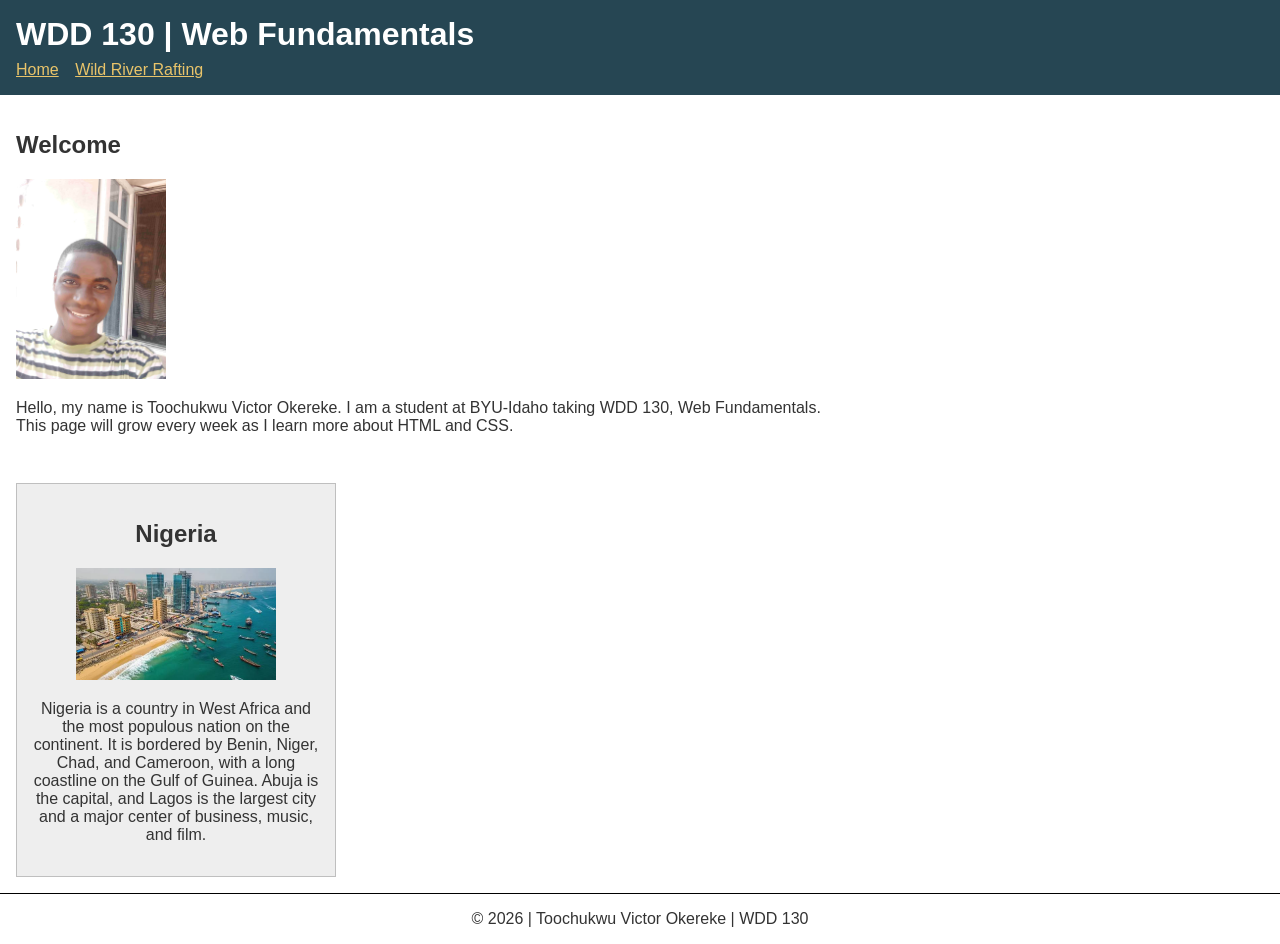
<file: index.html>
<!DOCTYPE html>
<html lang="en">

<head>
    <meta charset="UTF-8">
    <meta name="viewport" content="width=device-width, initial-scale=1">
    <title>WDD 130 | Home Page</title>
    <meta name="description"
      content="Toochukwu Victor Okereke's WDD 130 Web Fundamentals course home page: a short introduction, my home state or country, and links to my course projects.">
    <meta name="author" content="Toochukwu Victor Okereke">
    <link rel="stylesheet" href="styles/styles.css">
</head>

<body>
    <header>
        <h1>WDD 130 | Web Fundamentals</h1>
        <nav>
            <a href="index.html">Home</a>
            <a href="wwr/about.html">Wild River Rafting</a>
        </nav>
    </header>

    <main>
        <h2>Welcome</h2>
        <img src="images/profile.jpg" alt="Portrait of Toochukwu Victor Okereke">
        <p>Hello, my name is Toochukwu Victor Okereke. I am a student at BYU-Idaho taking WDD 130,
            Web
            Fundamentals. This page will grow every week as I learn more about HTML and CSS.</p>
    </main>

    <aside>
        <h2>Nigeria</h2>
        <img src="images/country.jpg" alt="Landscape that represents Nigeria">
        <p>Nigeria is a country in West Africa and the most populous nation on the continent. It is
            bordered by Benin, Niger, Chad, and Cameroon, with a long coastline on the Gulf of
            Guinea. Abuja is the capital, and Lagos is the largest city and a major center of
            business, music, and film.</p>
    </aside>

    <footer>
        <p>&copy; 2026 | Toochukwu Victor Okereke | WDD 130</p>
    </footer>
</body>

</html>
</file>
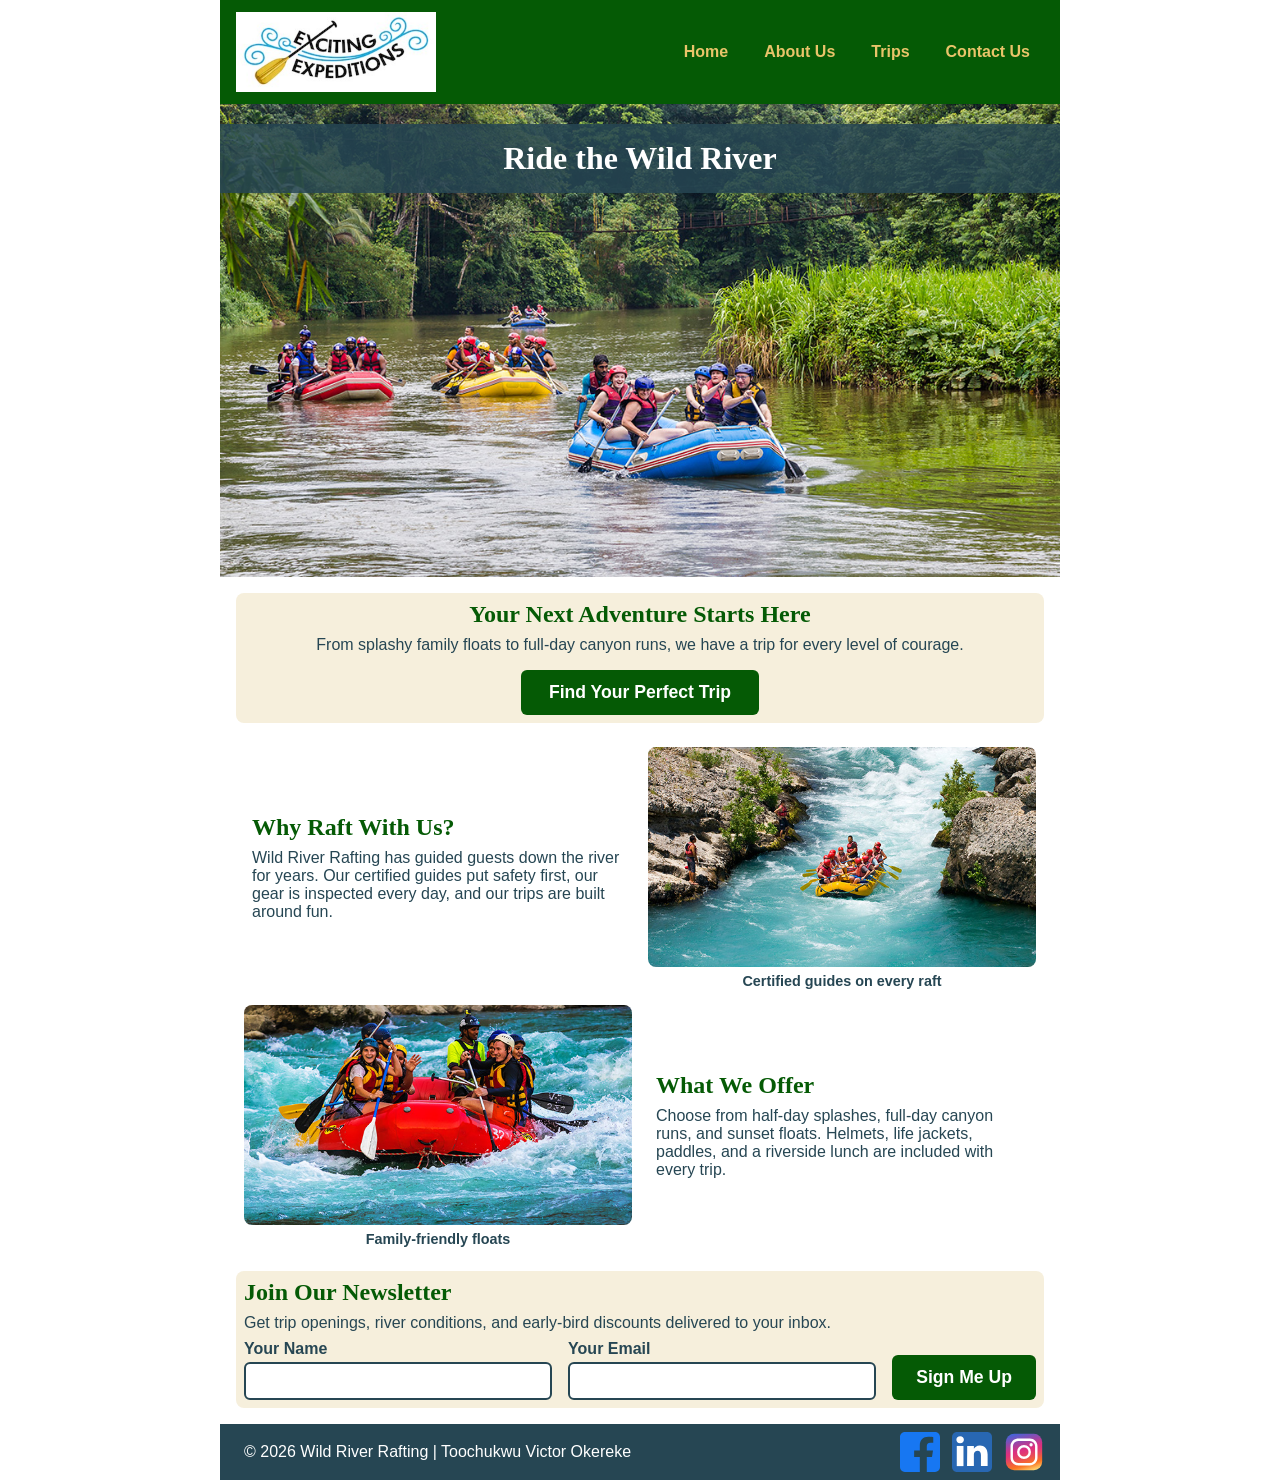
<file: wwr/index.html>
<!DOCTYPE html>
<html lang="en">

<head>
    <meta charset="UTF-8">
    <meta name="viewport" content="width=device-width, initial-scale=1">
    <title>Wild River Rafting | Whitewater Adventures for Everyone</title>
    <meta name="description"
      content="Wild River Rafting offers guided whitewater trips for beginners, families, and thrill seekers. Explore our trips and join our newsletter.">
    <meta name="author" content="Toochukwu Victor Okereke">
    <link rel="stylesheet" href="styles/rafting.css">
</head>

<body>
    <header>
        <img src="images/logo.jpg" alt="Wild River Rafting logo" width="200" height="60">
        <nav>
            <a href="index.html">Home</a>
            <a href="about.html">About Us</a>
            <a href="trips.html">Trips</a>
            <a href="contact.html">Contact Us</a>
        </nav>
    </header>

    <main>
        <div class="hero">
            <img src="images/adventure2.jpg"
              alt="A raft full of smiling guests charging through a wave of whitewater">
            <h1>Ride the Wild River</h1>
        </div>

        <section class="cta">
            <h2>Your Next Adventure Starts Here</h2>
            <p>From splashy family floats to full-day canyon runs, we have a trip for every level of
                courage.</p>
            <a class="button" href="trips.html">Find Your Perfect Trip</a>
        </section>

        <section class="offerings">
            <article class="offering-text intro">
                <h2>Why Raft With Us?</h2>
                <p>Wild River Rafting has guided guests down the river for years. Our certified
                    guides put safety first, our gear is inspected every day, and our trips are
                    built around fun.</p>
            </article>

            <figure class="offering-photo photo-one">
                <img src="images/adventure1.jpg"
                  alt="Two river guides giving a safety briefing on the riverbank" loading="lazy">
                <figcaption>Certified guides on every raft</figcaption>
            </figure>

            <figure class="offering-photo photo-two">
                <img src="images/adventure3.jpg"
                  alt="A family paddling together on a calm stretch of river" loading="lazy">
                <figcaption>Family-friendly floats</figcaption>
            </figure>

            <article class="offering-text details">
                <h2>What We Offer</h2>
                <p>Choose from half-day splashes, full-day canyon runs, and sunset floats. Helmets,
                    life jackets, paddles, and a riverside lunch are included with every trip.</p>
            </article>
        </section>

        <section class="newsletter">
            <h2>Join Our Newsletter</h2>
            <p>Get trip openings, river conditions, and early-bird discounts delivered to your
                inbox.</p>
            <form action="#" method="post">
                <div class="form-field">
                    <label for="news-name">Your Name</label>
                    <input type="text" id="news-name" name="name" required>
                </div>
                <div class="form-field">
                    <label for="news-email">Your Email</label>
                    <input type="email" id="news-email" name="email" required>
                </div>
                <button type="submit">Sign Me Up</button>
            </form>
        </section>
    </main>

    <footer>
        <p>&copy; 2026 Wild River Rafting | Toochukwu Victor Okereke</p>
        <nav class="socialmedia">
            <a href="https://facebook.com"><img src="images/facebook.svg" alt="Facebook Icon"></a>
            <a href="https://linkedin.com"><img src="images/linkedin.svg" alt="LinkedIn Icon"></a>
            <a href="https://instagram.com"><img src="images/instagram.svg"
                  alt="Instagram Icon"></a>
        </nav>
    </footer>
</body>

</html>
</file>
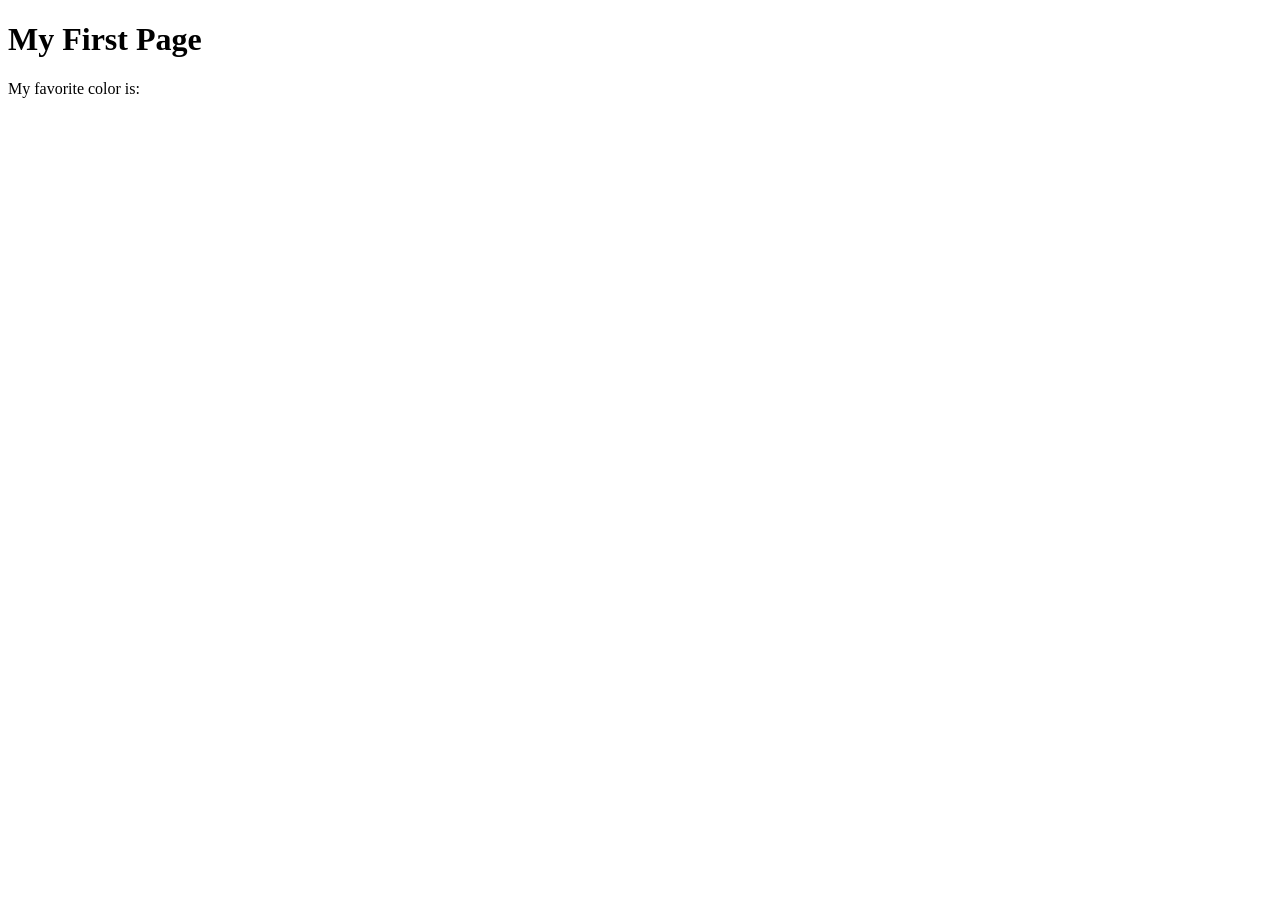
<file: week01/first-page.html>
<!DOCTYPE html>
<html lang="en">
<head>
    <meta charset="UTF-8">
    <meta name="viewport" content="width=device-width, initial-scale=1.0">
    <title>My First Page</title>
</head>
<body>
    <h1>My First Page</h1>
    <p>My favorite color is: </p>
</body>
</html>
</file>
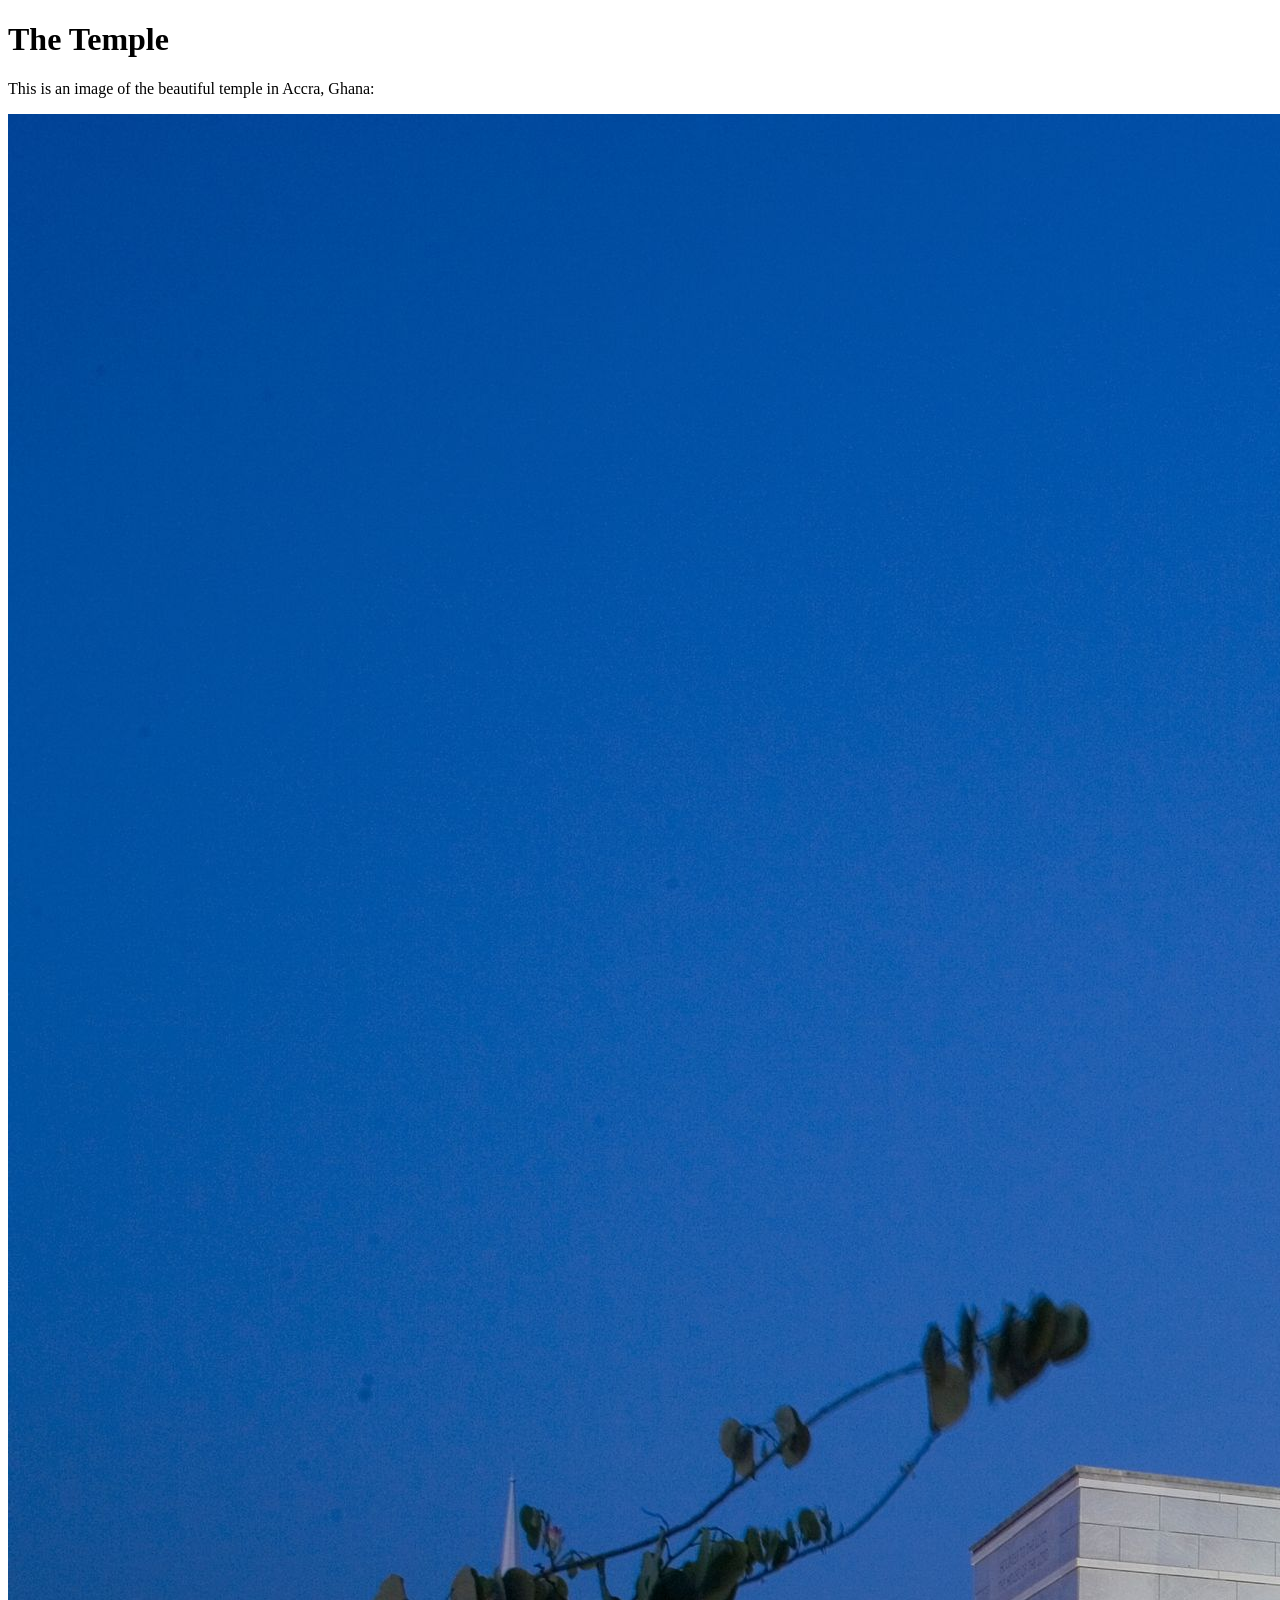
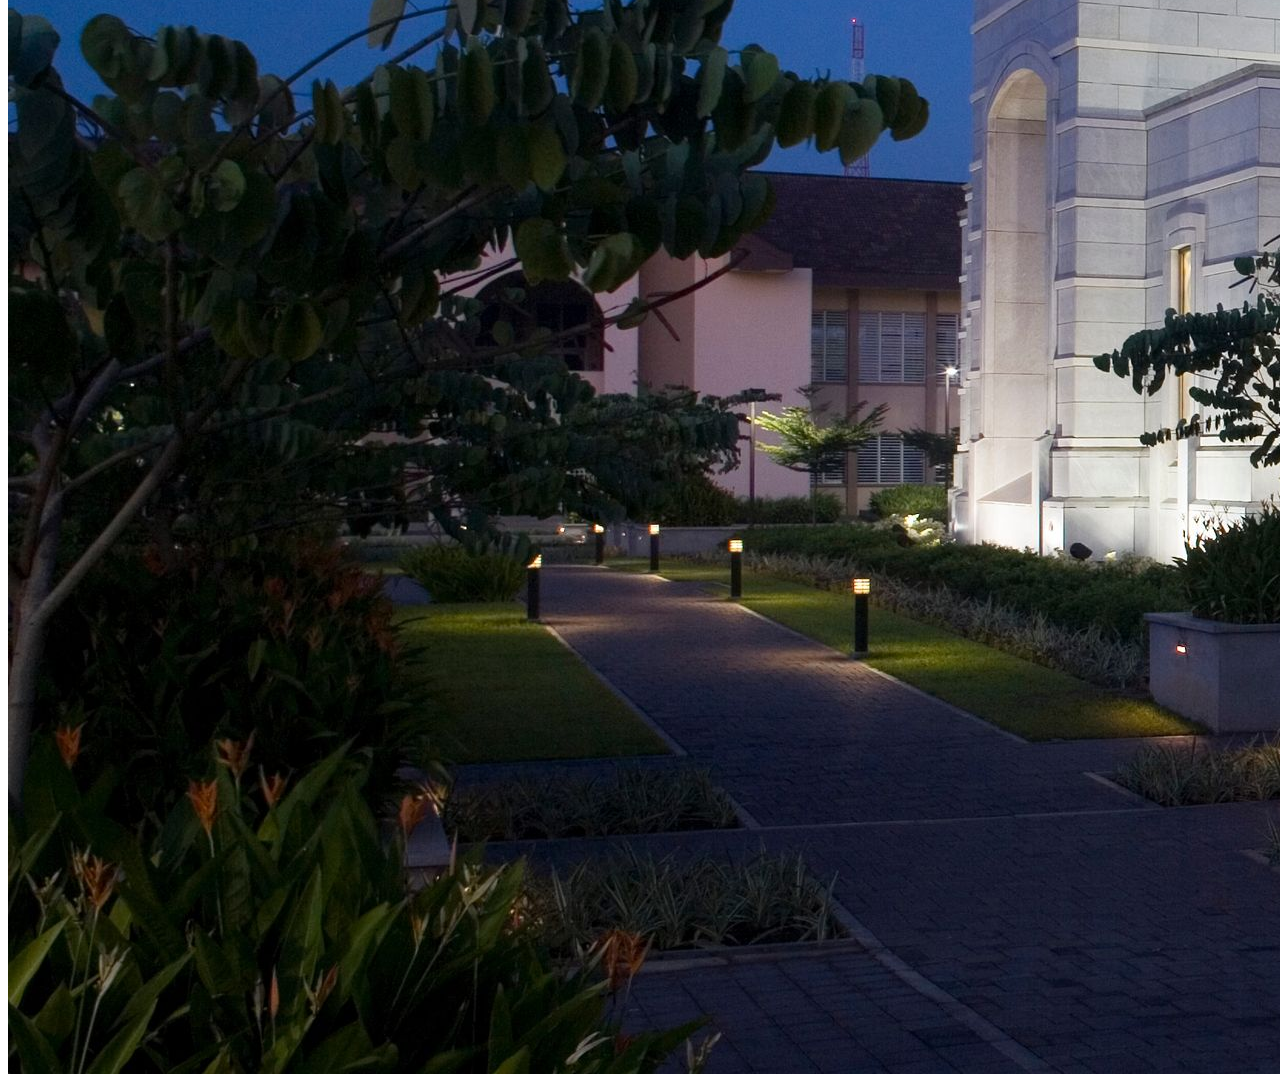
<file: week01/images.html>
<!DOCTYPE html>
<html lang="en">
<head>
    <meta charset="UTF-8">
    <meta name="viewport" content="width=device-width, initial-scale=1.0">
    <title>Temple Image</title>
</head>
<body>
    <h1>The Temple</h1>
    <p>This is an image of the beautiful temple in Accra, Ghana:</p>
    <img src="images/temple-large.jpeg" alt="The Accra Ghana Temple">
    
</body>
</html>
</file>
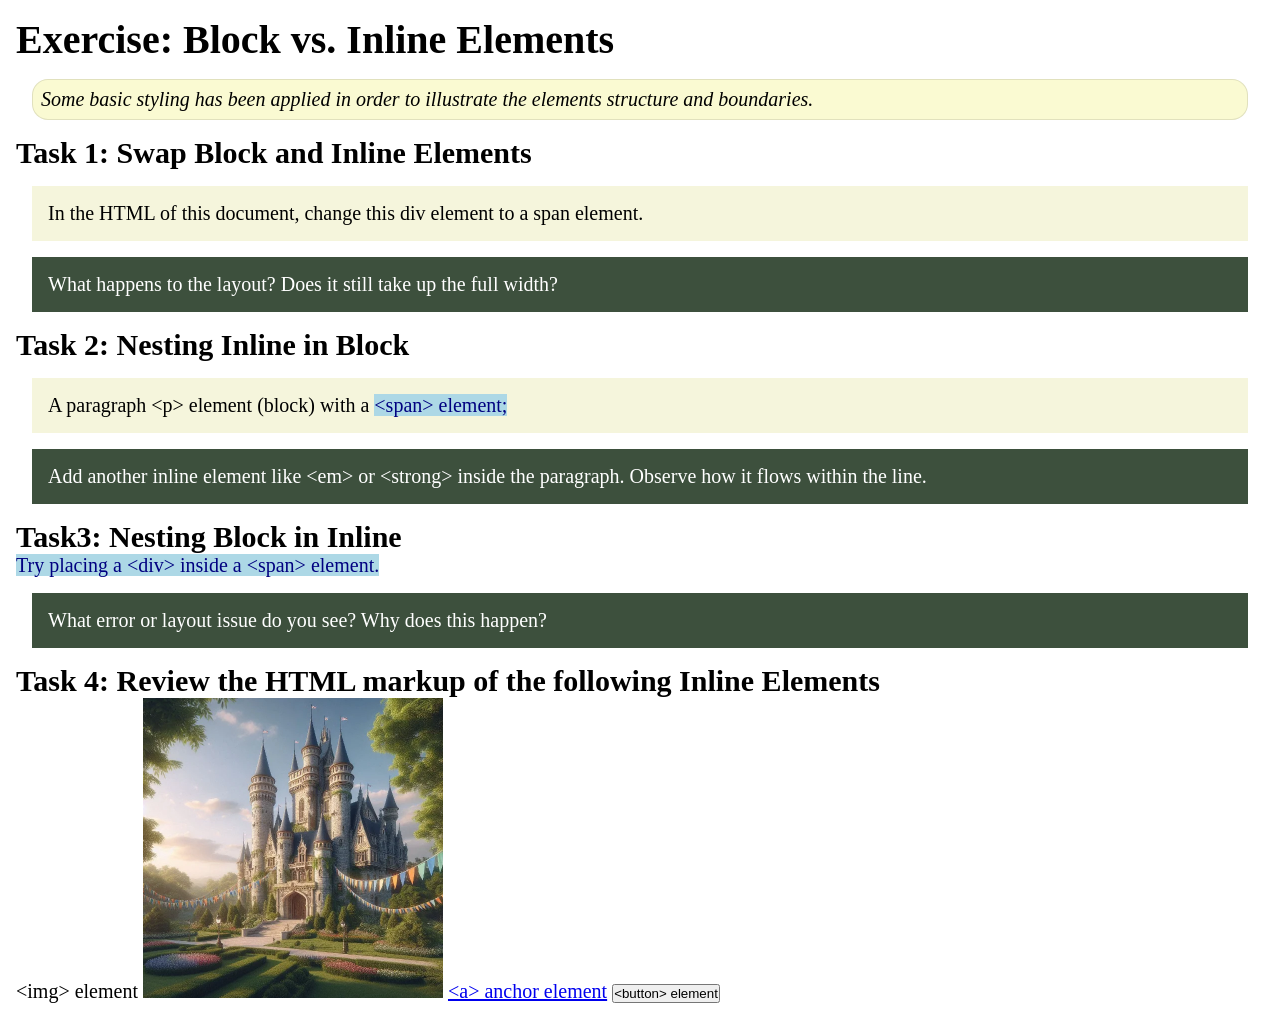
<file: week02/block-vs-inline.html>
<!DOCTYPE html>
<html lang="en">

<head>
    <meta charset="UTF-8">
    <meta name="viewport" content="width=device-width, initial-scale=1.0">
    <title>Exercise: Block vs. Inline Elements</title>
    <link rel="stylesheet" href="styles/block-vs-inline.css">
</head>

<body>
    <main>
        <h1>Exercise: Block vs. Inline Elements</h1>
        <p class="note">Some basic styling has been applied in order to illustrate the elements structure and
            boundaries.</p>

        <h2>Task 1: Swap Block and Inline Elements</h2>
        <div>In the HTML of this document, change this div element to a span element.</div>

        <p class="question">What happens to the layout? Does it still take up the full width?</p>

        <h2>Task 2: Nesting Inline in Block</h2>
        <p>A paragraph &lt;p&gt; element (block) with a <span>&lt;span&gt; element;</span></p>
        <p class="question">Add another inline element like &lt;em&gt; or &lt;strong&gt; inside the paragraph. Observe
            how it flows within the line.</p>

        <h2>Task3: Nesting Block in Inline</h2>
        <span>Try placing a &lt;div&gt; inside a &lt;span&gt; element.</span>
            <p class="question">What error or layout issue do you see? Why does this happen?</p>


            <h2>Task 4: Review the HTML markup of the following Inline Elements</h2>
        &lt;img&gt; element
        <img src="images/castle.webp" alt="placeholder image (images are inline)" width="300" height="300">
        <a href="https://churchofjesuschrist.org">&lt;a&gt; anchor element</a>
        <button type="button">&lt;button&gt; element</button>
    </main>
</body>

</html>
</file>
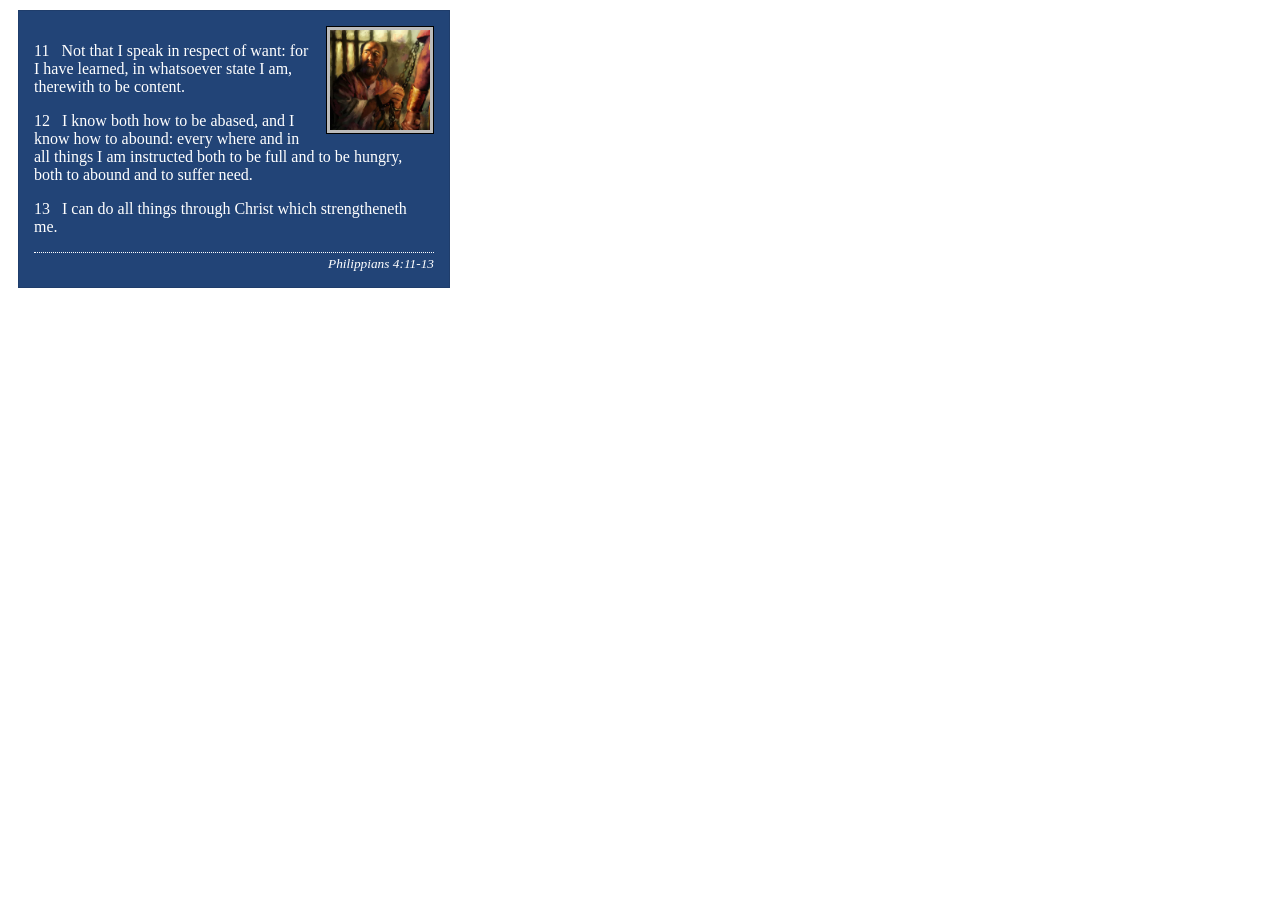
<file: week02/box-model-solution.html>
<!DOCTYPE html>
<html lang="en">
<head>
    <meta charset="UTF-8">
    <meta name="viewport" content="width=device-width, initial-scale=1.0">
    <title>Box Model Activity</title>
    <link rel="stylesheet" href="styles/box-model-solution.css">
</head>
<body>
    <main>
        <div class="callout">
            <img src="images/apostle-paul-imprisoned.webp" alt="Paul the Apostle - Imprisoned in Rome" width="200" height="200">
            <blockquote>
                <p>11 &nbsp; Not that I speak in respect of want: for I have learned, in whatsoever state I am, therewith to be content.</p>
                <p>12 &nbsp; I know both how to be abased, and I know how to abound: every where and in all things I am instructed both to be full and to be hungry, both to abound and to suffer need.</p>
                <p>13 &nbsp; I can do all things through Christ which strengtheneth me.</p>
            </blockquote>
            <cite>Philippians 4:11-13</cite>
        </div>
    </main>
</body>
</html>
</file>
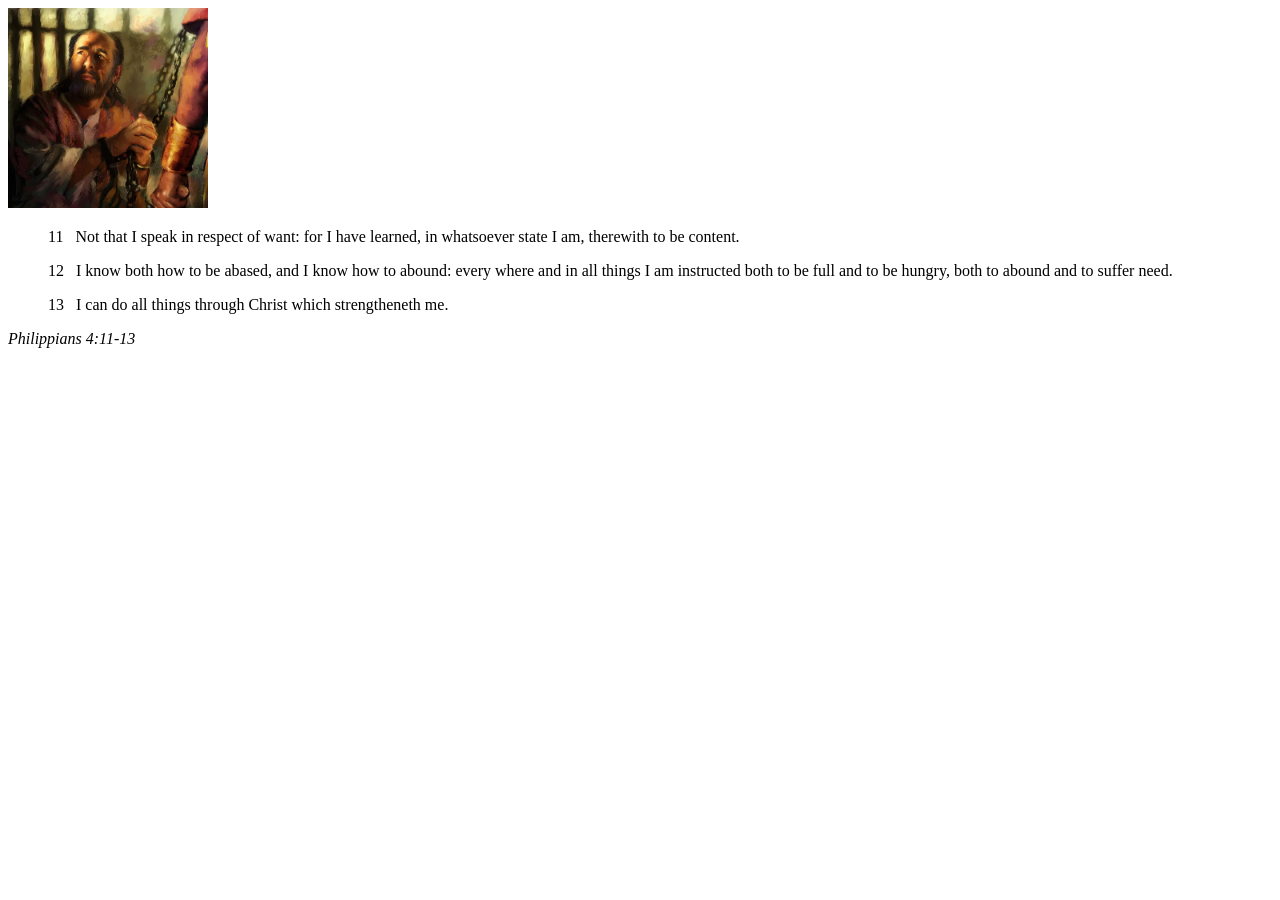
<file: week02/box-model.html>
<!DOCTYPE html>
<html lang="en">
<head>
    <meta charset="UTF-8">
    <meta name="viewport" content="width=device-width, initial-scale=1.0">
    <title>Box Model Activity</title>
</head>
<body>
    <main>
        <div class="callout">
            <img src="images/apostle-paul-imprisoned.webp" alt="Paul the Apostle - Imprisoned in Rome" width="200" height="200">
            <blockquote>
                <p>11 &nbsp; Not that I speak in respect of want: for I have learned, in whatsoever state I am, therewith to be content.</p>
                <p>12 &nbsp; I know both how to be abased, and I know how to abound: every where and in all things I am instructed both to be full and to be hungry, both to abound and to suffer need.</p>
                <p>13 &nbsp; I can do all things through Christ which strengtheneth me.</p>
            </blockquote>
            <cite>Philippians 4:11-13</cite>
        </div>
    </main>
</body>
</html>
</file>
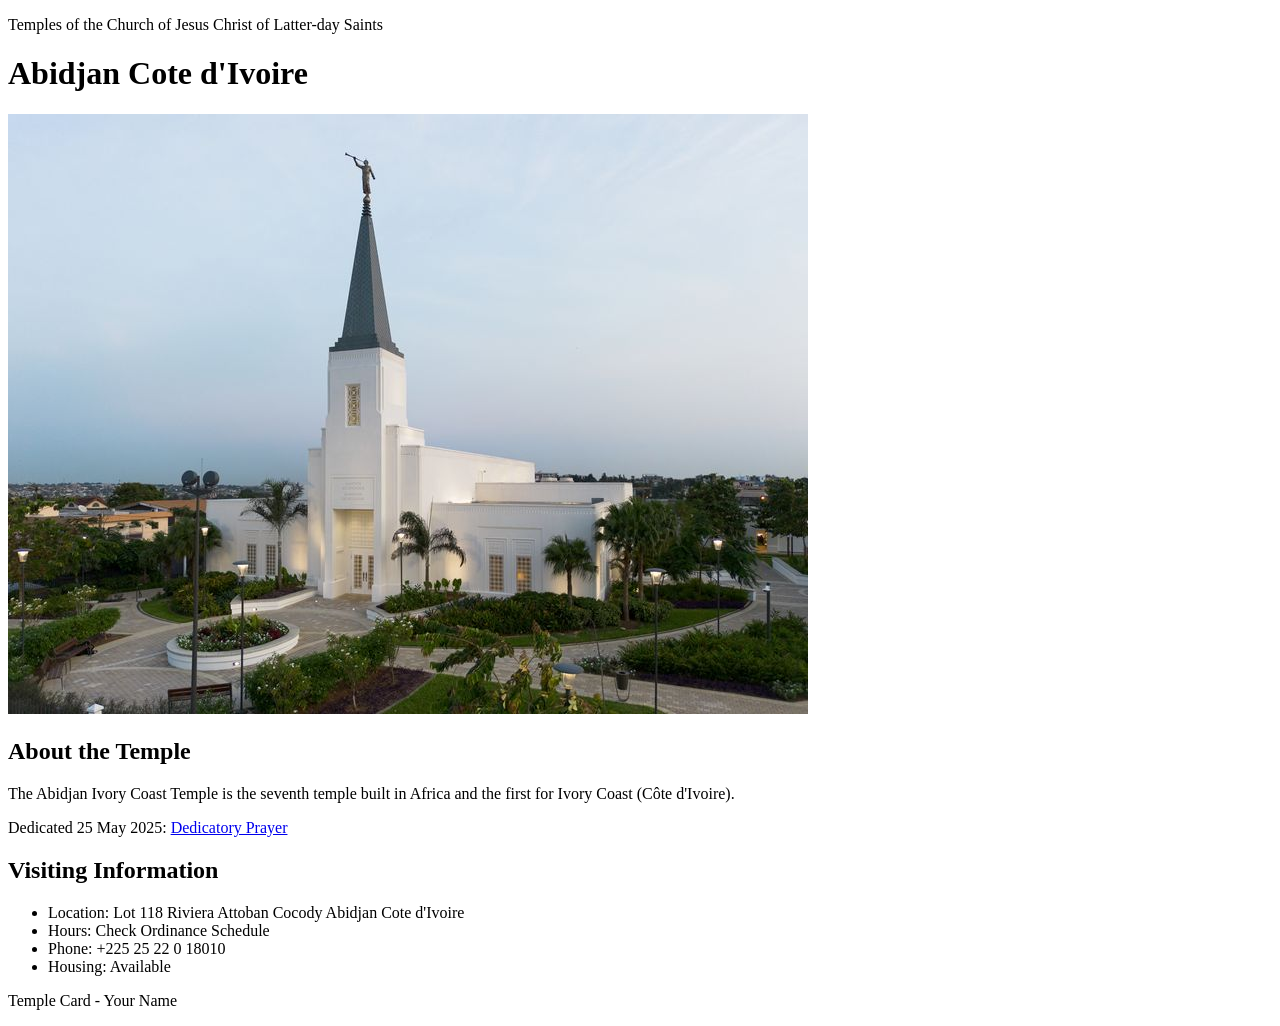
<file: week02/temple.html>
<!DOCTYPE html>
<html lang="en">

<head>
    <meta charset="UTF-8">
    <meta name="viewport" content="width=device-width, initial-scale=1.0">
    <title>Temple Card - Abidjan Cote d'Ivoire</title>
</head>

<body>
    <header>
        <p>Temples of the Church of Jesus Christ of Latter-day Saints</p>
    </header>
    <main>
        <h1>Abidjan Cote d'Ivoire</h1>
        <picture>
            <img src="images/abidjan-ivory-coast.jpeg" alt="Abidjan Cote d'Ivoire Temple">
        </picture>
        <section>
            <h2>About the Temple</h2>
            <p>The Abidjan Ivory Coast Temple is the seventh temple built in Africa and the first for Ivory Coast (Côte
                d'Ivoire).</p>
            <p>Dedicated 25 May 2025: <a
                    href="https://www.churchofjesuschrist.org/temples/dedicatory-prayer/abidjan-ivory-coast-temple/2025-05-25?lang=eng"
                    target="_blank" rel="noopener noreferrer">Dedicatory Prayer</a></p>
        </section>
        <section>
            <h2>Visiting Information</h2>
            <ul>
                <li>Location: Lot 118 Riviera Attoban Cocody Abidjan Cote d'Ivoire</li>
                <li>Hours: Check Ordinance Schedule</li>
                <li>Phone: +225 25 22 0 18010</li>
                <li>Housing: Available</li>
            </ul>
        </section>
    </main>
    <footer>
        <p>Temple Card - Your Name</p>
    </footer>
</body>

</html>
</file>
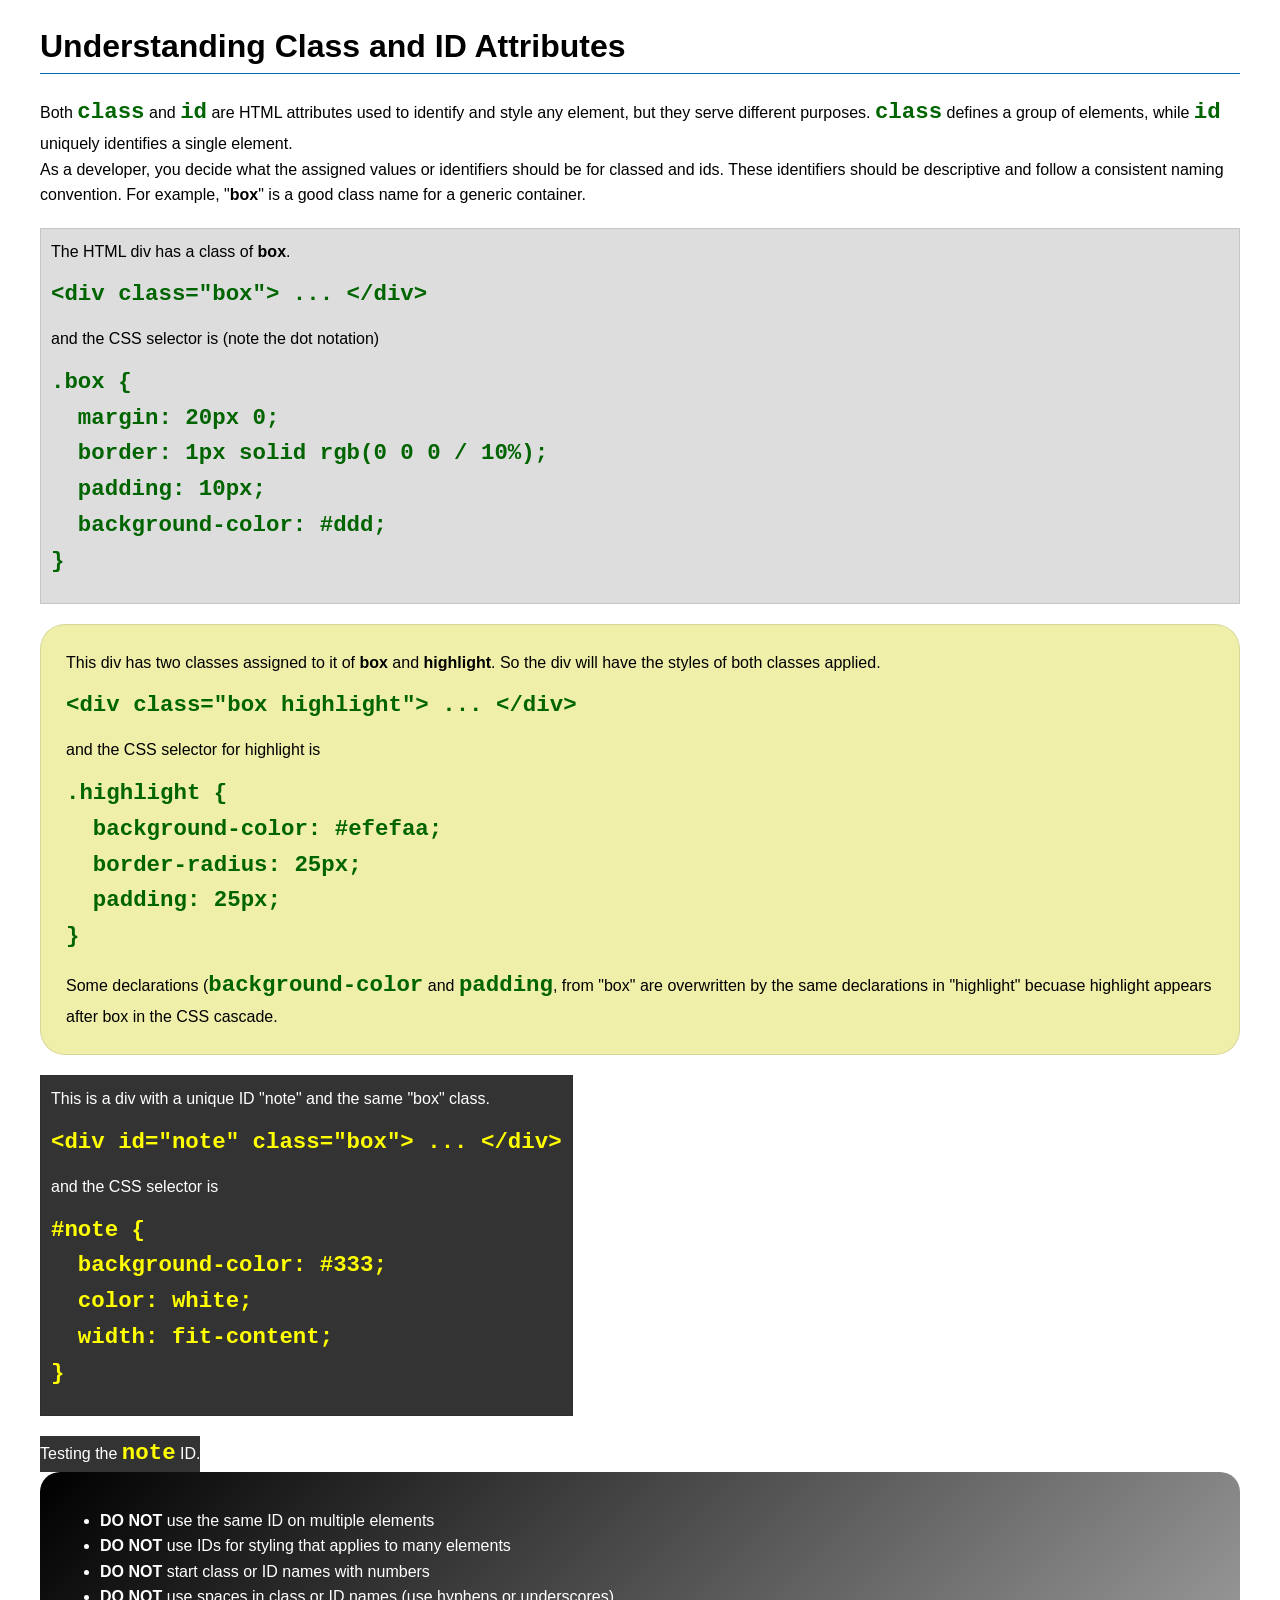
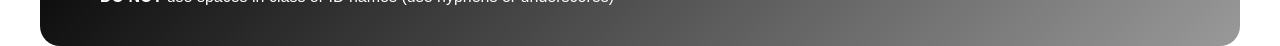
<file: week03/class-and-id.html>
<!DOCTYPE html>
<html lang="en">

<head>
    <meta charset="UTF-8">
    <meta name="viewport" content="width=device-width, initial-scale=1.0">
    <title>Class vs ID Attributes</title>
    <link rel="stylesheet" href="styles/class-and-id.css">
</head>

<body>
    <h1>Understanding Class and ID Attributes</h1>
    <p>Both <code>class</code> and <code>id</code> are HTML attributes used to identify and style any element, but they
        serve different purposes. <code>class</code> defines a group of elements, while <code>id</code> uniquely
        identifies a single element.</p>
    <p>As a developer, you decide what the assigned values or identifiers should be for classed and ids. These
        identifiers should be
        descriptive and follow a consistent naming convention. For example, "<strong>box</strong>" is a good class name
        for a generic container.</p>
    <div class="box">
        <p>The HTML div has a class of <strong>box</strong>.</p>
        <pre><code class="html">&lt;div class="box"&gt; ... &lt;/div&gt;</code></pre>
        and the CSS selector is (note the dot notation)
        <pre><code class="css">.box {
  margin: 20px 0;
  border: 1px solid rgb(0 0 0 / 10%);
  padding: 10px;
  background-color: #ddd; 
}</code></pre>
    </div>

    <div class="box highlight">
        <p>This div has two classes assigned to it of <strong>box</strong> and <strong>highlight</strong>. So the div
            will have the styles of both classes applied.</p>
        <pre><code class="html">&lt;div class="box highlight"&gt; ... &lt;/div&gt;</code></pre>
        and the CSS selector for highlight is
        <pre><code class="css">.highlight {
  background-color: #efefaa;
  border-radius: 25px;
  padding: 25px;
}</code></pre>
<p>Some declarations (<code>background-color</code> and <code>padding</code>, from "box" are overwritten by the same declarations in "highlight" becuase highlight appears after box in the CSS cascade.</p>
    </div>

    <div id="note" class="box">
        <p>This is a div with a unique ID "note" and the same "box" class.</p>
        <pre><code class="html">&lt;div id="note" class="box"&gt; ... &lt;/div&gt;</code></pre>
        and the CSS selector is
        <pre><code class="css">#note {
  background-color: #333;
  color: white;
  width: fit-content;
}</code></pre>
    </div>

    <div id="note">
        <p>Testing the <code>note</code> ID.</p>
    </div>

    <section id="best-practice">
        <ul>
            <li><strong>DO NOT</strong> use the same ID on multiple elements</li>
            <li><strong>DO NOT</strong> use IDs for styling that applies to many elements</li>
            <li><strong>DO NOT</strong> start class or ID names with numbers</li>
            <li><strong>DO NOT</strong> use spaces in class or ID names (use hyphens or underscores)</li>
        </ul>
    </section>




</body>

</html>
</file>
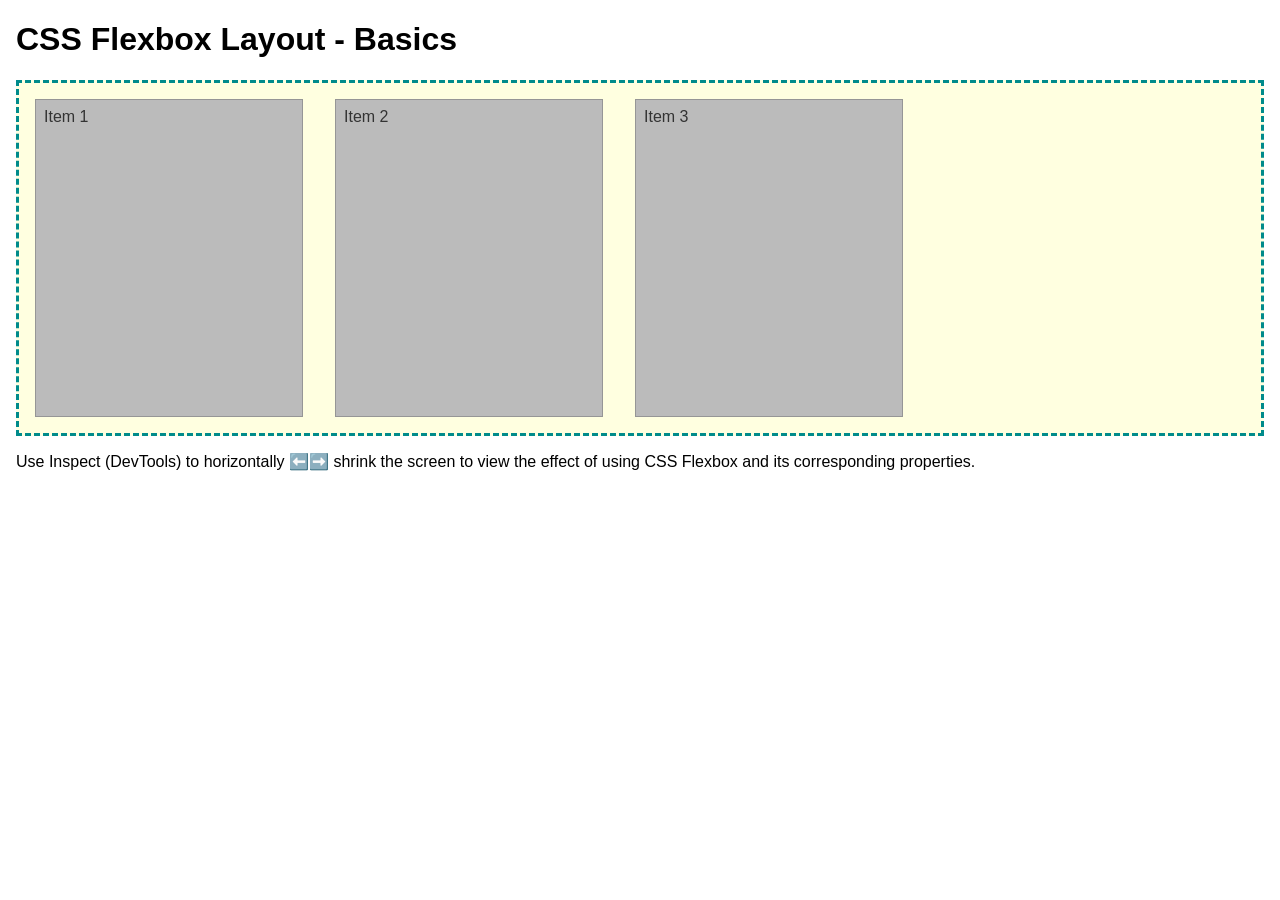
<file: week04/flexbox-layout.html>
<!DOCTYPE html>
<html lang="en">
<head>
    <meta charset="UTF-8">
    <meta name="viewport" content="width=device-width, initial-scale=1.0">
    <title>CSS Flexbox Layout - Basics</title>
    <link rel="stylesheet" href="styles/flexbox.css">
</head>
<body>
    <main>
        <h1>CSS Flexbox Layout - Basics</h1>
        <div class="flex-container">
            <div class="flex-item item1">Item 1</div>
            <div class="flex-item item2">Item 2</div>
            <div class="flex-item item3">Item 3</div>
        </div>
        <p>Use Inspect (DevTools) to horizontally ⬅️➡️ shrink the screen to view the effect of using CSS Flexbox and its corresponding properties.</p>
    </main>
</body>
</html>
</file>
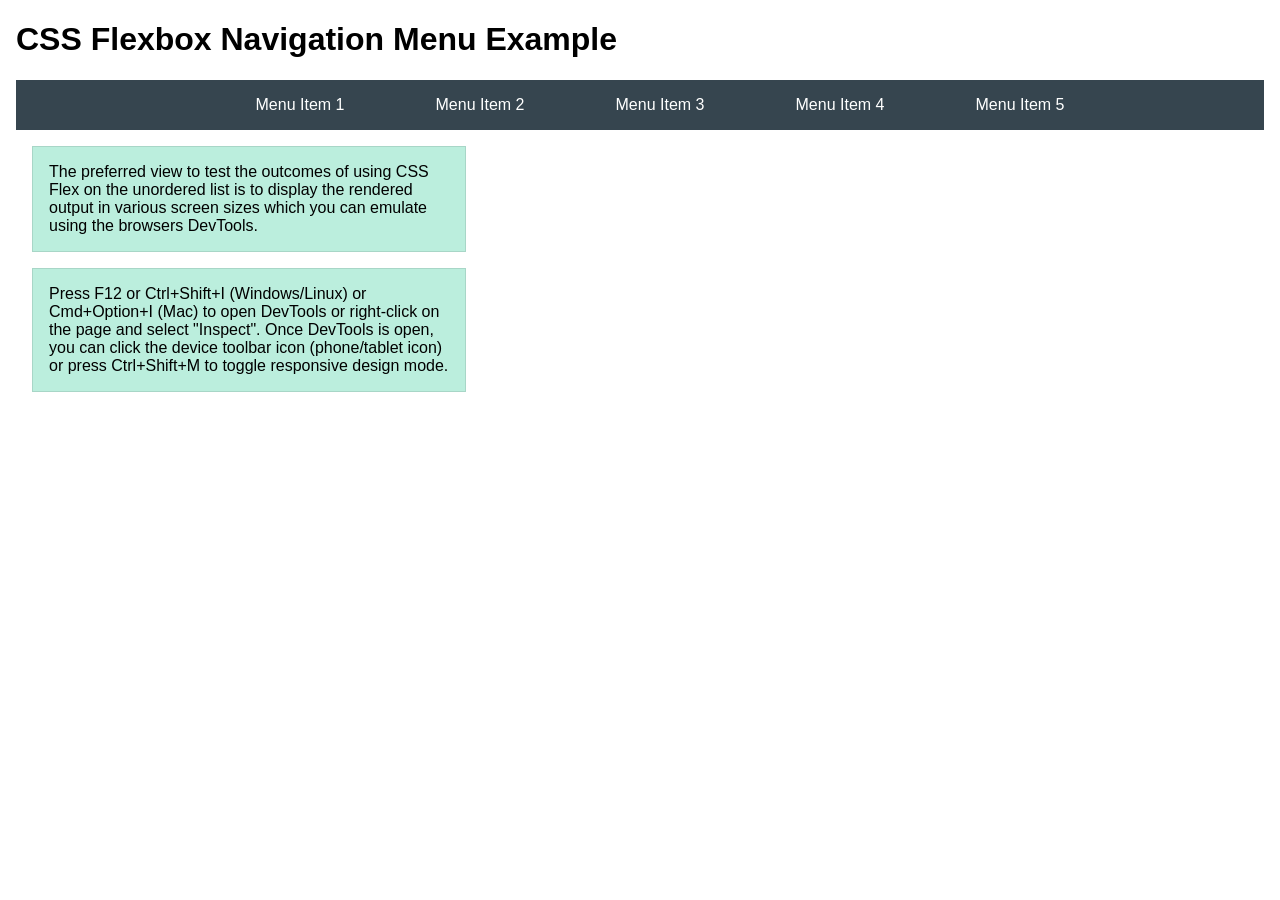
<file: week04/flexbox-menu.html>
<!DOCTYPE html>
<html lang="en">
<head>
    <meta charset="UTF-8">
    <meta name="viewport" content="width=device-width, initial-scale=1.0">
    <title>CSS Flexbox - Navigation Menu</title>
    <link rel="stylesheet" href="styles/flexbox-menu.css">
</head>
<body>
    <main>
        <h1>CSS Flexbox Navigation Menu Example</h1>
        <nav>
            <ul>
                <li><a href="#">Menu Item 1</a></li>
                <li><a href="#">Menu Item 2</a></li>
                <li><a href="#">Menu Item 3</a></li>
                <li><a href="#">Menu Item 4</a></li>
                <li><a href="#">Menu Item 5</a></li>
            </ul>
        </nav>
        <p>The preferred view to test the outcomes of using CSS Flex on the unordered list is to display the rendered output in various screen sizes which you can emulate using the browsers DevTools.</p>

        <p>Press F12 or Ctrl+Shift+I (Windows/Linux) or Cmd+Option+I (Mac) to open DevTools or right-click on the page and select "Inspect". Once DevTools is open, you can click the device toolbar icon (phone/tablet icon) or press Ctrl+Shift+M to toggle responsive design mode.</p>

                      
        
    </main>
</body>
</html>
</file>
<file: styles/styles.css>
* {
    box-sizing: border-box;
}

body {
    margin: 0;
    font-family: Arial, Helvetica, sans-serif;
    color: #333;
}

header {
    padding: 16px;
    background-color: #264653;
    color: #fff;
}

header h1 {
    margin: 0 0 8px;
}

header a {
    margin-right: 12px;
    color: #e9c46a;
}

main {
    max-width: 840px;
    padding: 16px;
}

p {
    padding: 0;
}

main img {
    width: 150px;
    height: auto;
}

aside {
    width: 20rem;
    margin: 1rem;
    border: 1px solid rgb(0 0 0 / 0.2);
    padding: 1rem;
    background-color: #eee;
    color: #333;
    text-align: center;
}

aside img {
    width: 200px;
    height: auto;
}

footer {
    margin-top: 15px;
    border-top: 1px solid #000;
    text-align: center;
}
</file>
<file: wwr/styles/rafting.css>
:root {
  --primary-color: #055a05;
  /* forest green */
  --secondary-color: #f4a261;
  /* warm sand */
  --accent1-color: #264653;
  /* dark slate blue */
  --accent2-color: #e9c46a;
  /* light golden yellow */
  --heading-font: "Times New Roman", Georgia, serif;
  --body-font: Arial, Helvetica, sans-serif;
}

* {
  margin: 0;
  padding: 0;
  box-sizing: border-box;
}

body {
  font-family: var(--body-font);
  color: var(--accent1-color);
}

header,
main,
footer {
  width: 840px;
  max-width: 100%;
  margin: 0 auto;
}

h1,
h2 {
  font-family: var(--heading-font);
  color: var(--primary-color);
}

p,
section,
article {
  margin: 16px;
  padding: 8px;
}

a {
  color: inherit;
}

/* ---------- Header: grid for logo + nav ---------- */
header {
  display: grid;
  grid-template-columns: auto 1fr;
  align-items: center;
  column-gap: 16px;
  padding: 12px 16px;
  background-color: var(--primary-color);
  color: var(--accent2-color);
}

header img {
  display: block;
  width: 200px;
  height: auto;
}

/* ---------- Nav: flex row ---------- */
header nav {
  display: flex;
  justify-content: flex-end;
  gap: 8px;
}

header nav a {
  padding: 8px 14px;
  border-radius: 6px;
  color: var(--accent2-color);
  font-weight: bold;
  text-decoration: none;
}

header nav a:hover,
header nav a:focus {
  background-color: var(--accent2-color);
  color: var(--primary-color);
}

/* ---------- Hero with overlays ---------- */
.hero {
  position: relative;
}

.hero img {
  display: block;
  width: 100%;
  height: auto;
}

.hero h1 {
  position: absolute;
  top: 20px;
  width: 100%;
  padding: 16px;
  text-align: center;
  background-color: rgb(38 70 83 / 0.85);
  color: #fff;
}

.hero article {
  position: absolute;
  bottom: 20px;
  left: 20px;
  background-color: var(--accent2-color);
  color: var(--accent1-color);
  border-radius: 8px;
}

.hero article img {
  float: right;
  width: 125px;
  margin-left: 12px;
  border: 3px solid var(--accent1-color);
  border-radius: 8px;
}

/* ---------- History: heading on top, two columns of text ---------- */
.history {
  display: grid;
  grid-template-columns: 1fr 1fr;
  column-gap: 16px;
  background-color: #f6efdc;
  border-radius: 8px;
}

.history h2 {
  grid-column: 1 / -1;
}

.history p {
  margin: 8px 0;
}

/* ---------- Adventures: five figures in a row (flex) ---------- */
.adventure-gallery {
  display: flex;
  gap: 12px;
  margin-top: 12px;
}

.adventure-gallery figure {
  flex: 1 1 0;
  min-width: 0;
}

.adventure-gallery img {
  display: block;
  width: 100%;
  height: 120px;
  object-fit: cover;
  border-radius: 6px;
}

.adventure-gallery figcaption {
  margin-top: 6px;
  font-size: 0.85rem;
  font-weight: bold;
  text-align: center;
}

/* ---------- Footer: text left, social icons right ---------- */
footer {
  display: flex;
  justify-content: space-between;
  align-items: center;
  padding: 8px 16px;
  background-color: var(--accent1-color);
  color: #fff;
}

footer p {
  margin: 0;
}

.socialmedia {
  display: flex;
  gap: 12px;
  margin: 0;
}

.socialmedia a {
  text-decoration: none;
}

.socialmedia img {
  display: block;
  width: 40px;
  height: 40px;
}

/* ---------- Contact page ---------- */
.page-title {
  position: static;
  opacity: 1;
  margin: 16px;
  padding: 0;
  width: auto;
  background: none;
  color: var(--primary-color);
}

.company-info {
  display: flex;
  justify-content: space-between;
  align-items: flex-start;
  gap: 16px;
}

.company-info address {
  margin: 0 0 12px;
  font-style: normal;
}

.company-info p {
  margin: 0 0 8px;
  padding: 0;
}

.company-info iframe {
  border: 0;
  max-width: 100%;
}

.employee-gallery {
  display: flex;
  gap: 16px;
  margin-top: 12px;
}

.employee-gallery figure {
  flex: 1 1 0;
  min-width: 0;
  text-align: center;
}

.employee-gallery img {
  display: block;
  width: 100%;
  height: 180px;
  object-fit: cover;
  border-radius: 8px;
}

.employee-gallery figcaption {
  margin-top: 6px;
  font-size: 0.9rem;
}

/* ---------- Form ---------- */
.contact-form {
  background-color: #f6efdc;
  border-radius: 8px;
}

.contact-form form {
  display: flex;
  flex-direction: column;
  gap: 16px;
  margin-top: 12px;
}

.form-field {
  display: flex;
  flex-direction: column;
  gap: 4px;
}

.contact-form label {
  font-weight: bold;
}

.contact-form input[type="text"],
.contact-form input[type="email"],
.contact-form textarea {
  padding: 8px;
  border: 2px solid var(--accent1-color);
  border-radius: 6px;
  font-family: var(--body-font);
  font-size: 1rem;
}

.contact-form fieldset {
  padding: 8px 12px;
  border: 2px solid var(--accent1-color);
  border-radius: 6px;
}

.contact-form legend {
  padding: 0 6px;
  font-weight: bold;
}

.radio-option,
.checkbox-option {
  display: flex;
  align-items: center;
  gap: 8px;
}

.radio-option label,
.checkbox-option label {
  font-weight: normal;
}

.contact-form button {
  align-self: flex-start;
  padding: 12px 28px;
  border: 0;
  border-radius: 6px;
  background-color: var(--primary-color);
  color: #fff;
  font-size: 1.1rem;
  font-weight: bold;
  cursor: pointer;
}

.contact-form button:hover,
.contact-form button:focus {
  background-color: var(--accent1-color);
}

/* ---------- Home and Trips: call to action ---------- */
.cta {
  text-align: center;
  background-color: #f6efdc;
  border-radius: 8px;
}

.cta p {
  margin: 8px 0 16px;
  padding: 0;
}

a.button {
  display: inline-block;
  padding: 12px 28px;
  border-radius: 6px;
  background-color: var(--primary-color);
  color: #fff;
  font-size: 1.1rem;
  font-weight: bold;
  text-decoration: none;
}

a.button:hover,
a.button:focus {
  background-color: var(--accent1-color);
}

/* ---------- Home: CSS Grid offerings ---------- */
.offerings {
  display: grid;
  grid-template-columns: 1fr 1fr;
  grid-template-areas:
    "intro   photo1"
    "photo2  details";
  gap: 16px;
  align-items: center;
}

.intro {
  grid-area: intro;
}

.photo-one {
  grid-area: photo1;
}

.photo-two {
  grid-area: photo2;
}

.details {
  grid-area: details;
}

.offering-text {
  margin: 0;
}

.offering-text p {
  margin: 8px 0 0;
  padding: 0;
}

.offering-photo {
  margin: 0;
}

.offering-photo img {
  display: block;
  width: 100%;
  height: 220px;
  object-fit: cover;
  border-radius: 8px;
}

.offering-photo figcaption {
  margin-top: 6px;
  font-size: 0.9rem;
  font-weight: bold;
  text-align: center;
}

/* ---------- Home: newsletter ---------- */
.newsletter {
  background-color: #f6efdc;
  border-radius: 8px;
}

.newsletter p {
  margin: 8px 0;
  padding: 0;
}

.newsletter form {
  display: grid;
  grid-template-columns: 1fr 1fr auto;
  gap: 16px;
  align-items: end;
}

.newsletter label {
  font-weight: bold;
}

.newsletter input[type="text"],
.newsletter input[type="email"] {
  padding: 8px;
  border: 2px solid var(--accent1-color);
  border-radius: 6px;
  font-family: var(--body-font);
  font-size: 1rem;
}

.newsletter button {
  padding: 12px 24px;
  border: 0;
  border-radius: 6px;
  background-color: var(--primary-color);
  color: #fff;
  font-size: 1.1rem;
  font-weight: bold;
  cursor: pointer;
}

.newsletter button:hover,
.newsletter button:focus {
  background-color: var(--accent1-color);
}

/* ---------- Trips: detailed descriptions ---------- */
.trip-list {
  display: grid;
  grid-template-columns: 1fr;
  gap: 16px;
}

.trip {
  display: grid;
  grid-template-columns: 260px 1fr;
  gap: 16px;
  align-items: center;
  margin: 0;
  border: 1px solid rgb(0 0 0 / 0.2);
  border-radius: 8px;
}

.trip img {
  display: block;
  width: 100%;
  height: 170px;
  object-fit: cover;
  border-radius: 8px;
}

.trip h2 {
  margin-bottom: 8px;
}

.trip p {
  margin: 0;
  padding: 0;
}

/* ---------- Trips: table ---------- */
table {
  width: 100%;
  margin-top: 12px;
  border-collapse: collapse;
}

caption {
  padding: 8px;
  font-weight: bold;
  text-align: left;
}

th,
td {
  padding: 10px;
  border: 1px solid var(--accent1-color);
  text-align: left;
}

thead th {
  background-color: var(--accent1-color);
  color: #fff;
}

tbody tr:nth-child(even) {
  background-color: #f6efdc;
}
</file>
<file: week02/styles/block-vs-inline.css>
* {
    margin: 0;
    padding: 0;
}

body {
    font-size: 20px;
    margin: 1rem;
}

p,
div {
    background-color: beige;
    margin: 1rem;
    padding: 1rem;
}

span {
    color: navy;
    background-color: lightblue;
}

code {
    margin: 0;
    padding: 0;
    color: green;
    font-size: 1.2rem;
}

.note {
    font-style: italic;
    background-color: lightgoldenrodyellow;
    border-radius: 1rem;
    border: 1px solid rgb(0 0 0 / 10%);
    margin: 1rem;
    padding: .5rem;
}

.question {
    background-color: #3d503d;
    color: #fff;
}
</file>
<file: week02/styles/box-model-solution.css>
.callout {
    max-width: 400px;
    margin: 10px;
    border: 1px solid rgba(0, 0, 0, .1);
    padding: 15px;
    background-color: #247;
    color: #fff;
}

.callout img {
    float: right;
    margin: 0 0 10px 15px;
    border: 1px solid #000;
    padding: 3px;
    background-color: #bbb;
    width: 100px;
    height: auto;

}

blockquote {
    margin: 0;
}

cite {
    display: block;
    border-top: 1px dotted #fff;
    padding-top: 3px;
    text-align: right;
    font-size: smaller;
}
</file>
<file: week03/styles/class-and-id.css>
body {
    font-family: Arial, sans-serif;
    line-height: 1.6;
    margin: 0;
    padding: 0 40px;
}

h1 {
    border-bottom: 1px solid rgb(0 110 182);
    padding-bottom: 0;
}



p {
    margin: 0;
}

code {
    color: darkgreen;
    font-weight: 700;
    font-size: 1.4rem;
}

/* Class examples - can be reused */

.box {
    margin: 20px 0;
    border: 1px solid rgb(0 0 0 / 10%);
    padding: 10px;
    background-color: #ddd; /* this is shorthand for #dddddd */
}

.highlight {
    background-color: #efefaa;
    border-radius: 25px;
    padding: 25px;
}

/* ID examples - should be unique */

#note {
    background-color: #333;
    color: white;
    width: fit-content;
}

#note code {
    color: yellow;
}

#best-practice {
    background: linear-gradient(135deg, #000 0%, #999 100%);
    color: white;
    border-radius: 20px;
    padding: 20px
}
</file>
<file: week04/styles/flexbox.css>
body {
    font-family: Helvetica, Arial, sans-serif;
    margin: 1rem;
}

.flex-container {
    border: 3px dashed darkcyan;
    background-color: lightyellow;
    display: flex;
    flex-wrap: wrap;
}

.flex-item {
    width: 250px;
    margin: 1rem;
    border: 1px solid rgb(0 0 0 / 20%);
    padding: 0.5rem;
    background-color: #bbb;
    color: #333;
}

.item1 {
    min-height: 100px;
}

.item2 {
    min-height: 200px;
}

.item3 {
    min-height: 300px;
}
</file>
<file: week04/styles/flexbox-menu.css>
body {
    font-family: Helvetica, Arial, sans-serif;
    margin: 1rem;
}

nav {
    background-color: #36454f;
}

nav ul {
    list-style-type: none;
    display: flex;
    flex-wrap: wrap;
    max-width: 900px;
    margin: 0 auto;
    justify-content: space-around;
    align-items: center;
}

nav a {
    display: block;
    color: #fff;
    text-align: center;
    padding: 1rem;
    text-decoration: none;
}

p {
    margin: 1rem;
    border: 1px solid rgb(0 0 0 / 10%);
    padding: 1rem;
    background-color: #bed;
    max-width: 400px;
}

#devtools-btn {
    background-color: #36454f;
    color: white;
    border: none;
    padding: 12px 24px;
    margin: 1rem;
    font-size: 16px;
    font-family: Helvetica, Arial, sans-serif;
    border-radius: 4px;
    cursor: pointer;
    transition: background-color 0.3s ease;
}

#devtools-btn:hover {
    background-color: #4a5a6a;
}

#devtools-btn:active {
    background-color: #2a3a4a;
}
</file>
